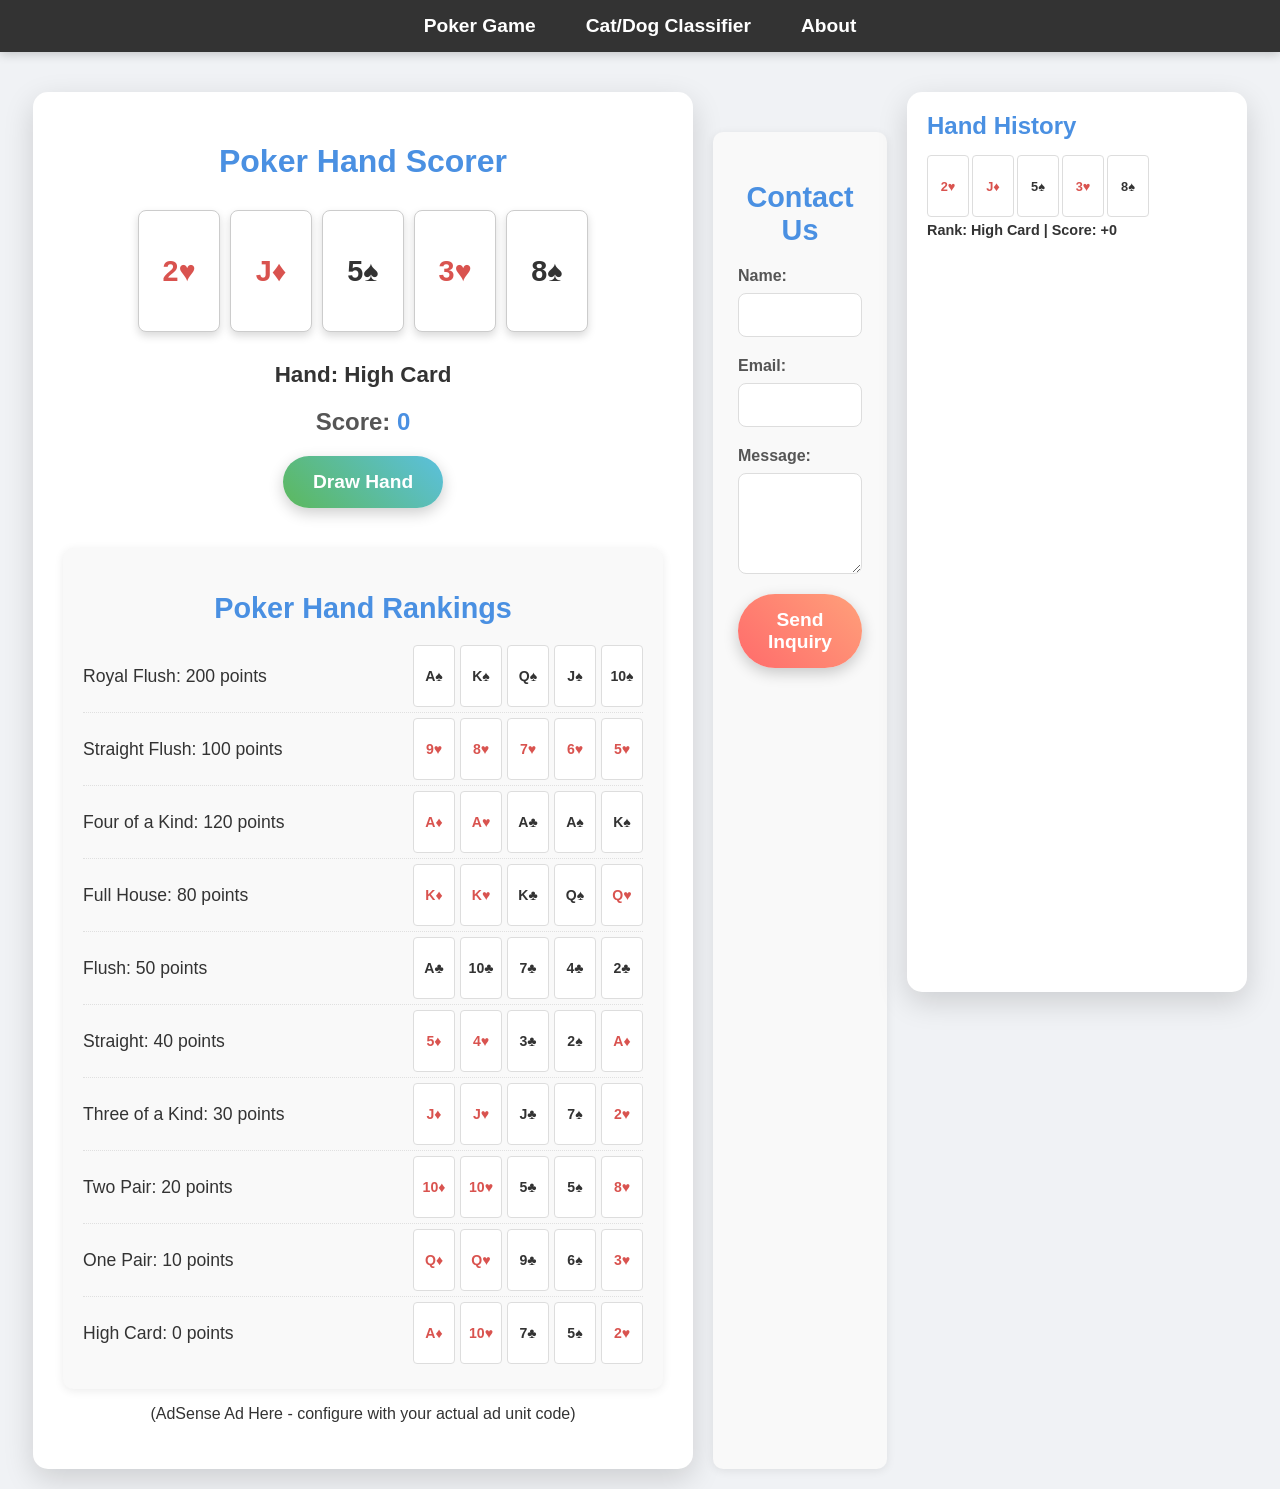
<file: index.html>
<!DOCTYPE html>
<html lang="en">
<head>
    <meta charset="UTF-8">
    <meta name="viewport" content="width=device-width, initial-scale=1.0">
    <title>Poker Hand Scorer</title>
    <link rel="stylesheet" href="style.css">
    <script async src="https://pagead2.googlesyndication.com/pagead/js/adsbygoogle.js?client=ca-pub-6007058588456872"
     crossorigin="anonymous"></script>
</head>
<body>
    <nav class="main-nav">
        <ul>
            <li><a href="index.html">Poker Game</a></li>
            <li><a href="predict.html">Cat/Dog Classifier</a></li>
            <li><a href="about.html">About</a></li>
        </ul>
    </nav>
    <div class="main-content-wrapper">
        <div class="container">
            <h1>Poker Hand Scorer</h1>
            <div id="hand-container" class="hand-container"></div>
            <div id="hand-rank-display" class="hand-rank-display"></div>
            <div class="score-container">
                <h2>Score: <span id="score">0</span></h2>
            </div>
            <button id="draw-button" class="draw-button">Draw Hand</button>

            <div class="hand-rankings-guide">
                <h2>Poker Hand Rankings</h2>
                <ul id="rankings-list">
                    <!-- Rankings will be populated by JavaScript -->
                </ul>
            </div>

            <!-- AdSense Ad Unit -->
            <div class="adsense-unit">
                <p>(AdSense Ad Here - configure with your actual ad unit code)</p>
                <ins class="adsbygoogle"
                     style="display:block"
                     data-ad-client="ca-pub-6007058588456872"
                     data-ad-slot="YOUR_AD_SLOT_ID"
                     data-ad-format="auto"
                     data-full-width-responsive="true"></ins>
                <script>
                     (adsbygoogle = window.adsbygoogle || []).push({});
                </script>
            </div>

        </div>

        <div class="contact-form-section">
            <h2>Contact Us</h2>
            <form action="https://formspree.io/f/mwvnkbya" method="POST">
                <label for="name">Name:</label>
                <input type="text" id="name" name="name" required>

                <label for="email">Email:</label>
                <input type="email" id="email" name="_replyto" required>

                <label for="message">Message:</label>
                <textarea id="message" name="message" rows="5" required></textarea>

                <button type="submit">Send Inquiry</button>
            </form>
        </div>
        <div id="history-log-container" class="history-log-container">
            <h2>Hand History</h2>
            <div id="history-list"></div>
        </div>
    </div>
    <script src="main.js" type="module"></script>
</body>
</html>
</file>
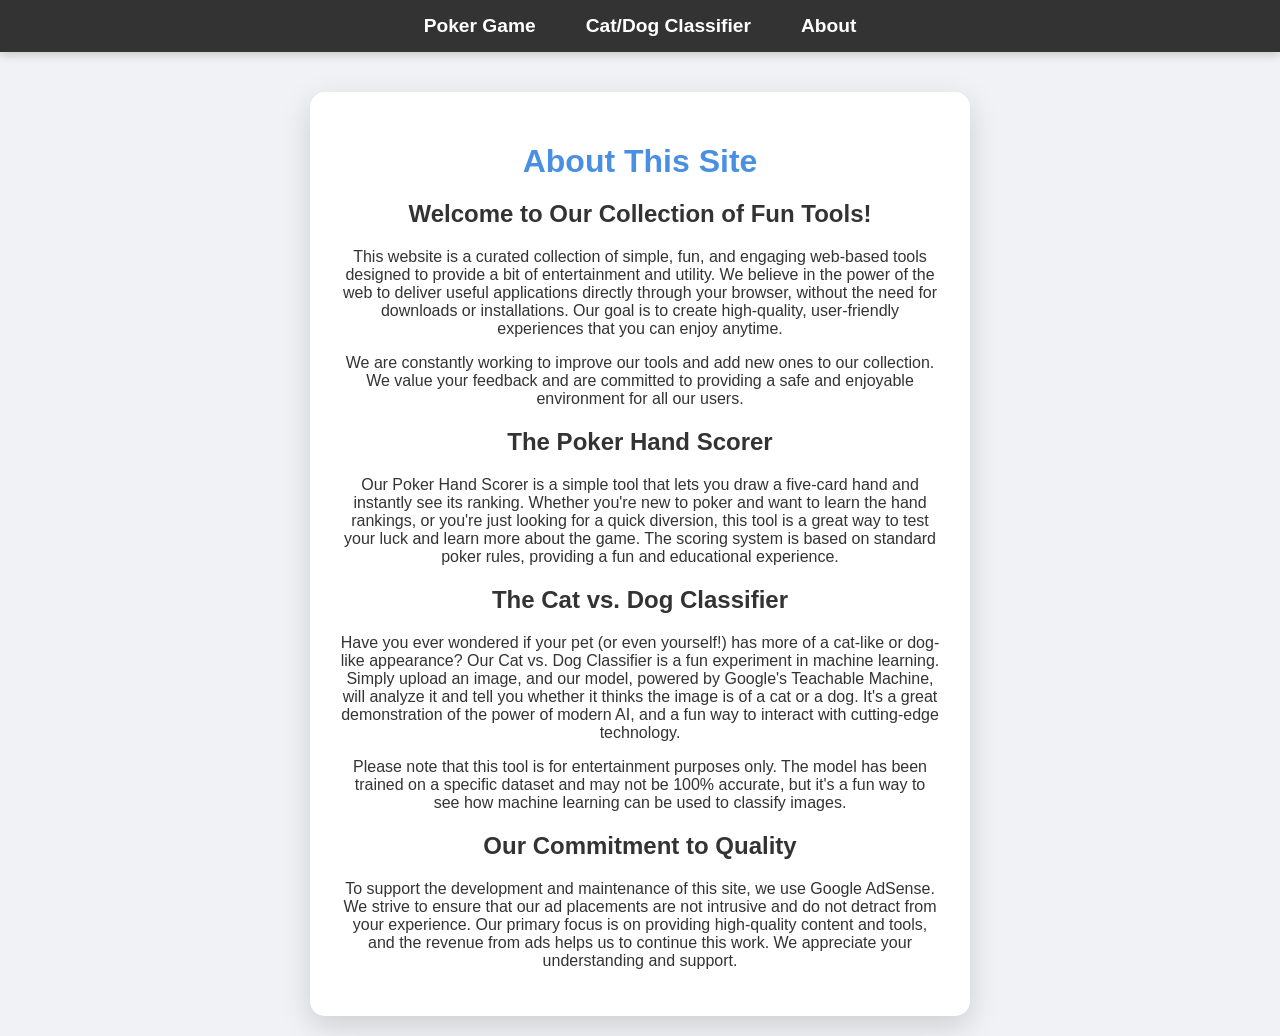
<file: about.html>
<!DOCTYPE html>
<html lang="en">
<head>
    <meta charset="UTF-8">
    <meta name="viewport" content="width=device-width, initial-scale=1.0">
    <title>About This Site</title>
    <link rel="stylesheet" href="style.css">
    <script async src="https://pagead2.googlesyndication.com/pagead/js/adsbygoogle.js?client=ca-pub-6007058588456872"
     crossorigin="anonymous"></script>
</head>
<body>
    <nav class="main-nav">
        <ul>
            <li><a href="index.html">Poker Game</a></li>
            <li><a href="predict.html">Cat/Dog Classifier</a></li>
            <li><a href="about.html">About</a></li>
        </ul>
    </nav>

    <div class="main-content-wrapper">
        <div class="container about-container">
            <h1>About This Site</h1>

            <div class="about-section">
                <h2>Welcome to Our Collection of Fun Tools!</h2>
                <p>
                    This website is a curated collection of simple, fun, and engaging web-based tools designed to provide a bit of entertainment and utility. We believe in the power of the web to deliver useful applications directly through your browser, without the need for downloads or installations. Our goal is to create high-quality, user-friendly experiences that you can enjoy anytime.
                </p>
                <p>
                    We are constantly working to improve our tools and add new ones to our collection. We value your feedback and are committed to providing a safe and enjoyable environment for all our users.
                </p>
            </div>

            <div class="about-section">
                <h2>The Poker Hand Scorer</h2>
                <p>
                    Our Poker Hand Scorer is a simple tool that lets you draw a five-card hand and instantly see its ranking. Whether you're new to poker and want to learn the hand rankings, or you're just looking for a quick diversion, this tool is a great way to test your luck and learn more about the game. The scoring system is based on standard poker rules, providing a fun and educational experience.
                </p>
            </div>

            <div class="about-section">
                <h2>The Cat vs. Dog Classifier</h2>
                <p>
                    Have you ever wondered if your pet (or even yourself!) has more of a cat-like or dog-like appearance? Our Cat vs. Dog Classifier is a fun experiment in machine learning. Simply upload an image, and our model, powered by Google's Teachable Machine, will analyze it and tell you whether it thinks the image is of a cat or a dog. It's a great demonstration of the power of modern AI, and a fun way to interact with cutting-edge technology.
                </p>
                <p>
                    Please note that this tool is for entertainment purposes only. The model has been trained on a specific dataset and may not be 100% accurate, but it's a fun way to see how machine learning can be used to classify images.
                </p>
            </div>

            <div class="about-section">
                <h2>Our Commitment to Quality</h2>
                <p>
                    To support the development and maintenance of this site, we use Google AdSense. We strive to ensure that our ad placements are not intrusive and do not detract from your experience. Our primary focus is on providing high-quality content and tools, and the revenue from ads helps us to continue this work. We appreciate your understanding and support.
                </p>
            </div>
        </div>
    </div>

</body>
</html>
</file>
<file: style.css>
:root {
    --card-width: 80px;
    --card-height: 120px;
    --background-color: #f0f2f5;
    --text-color: #333;
    --white: #fff;
    --shadow-color: rgba(0, 0, 0, 0.15);
    --red-card: #d9534f;
    --black-card: #333;
}

body {
    font-family: 'Helvetica Neue', sans-serif;
    background-color: var(--background-color);
    color: var(--text-color);
    margin: 0;
    padding: 0; /* Remove padding from body to let nav fill width */
    display: flex;
    flex-direction: column; /* Stack nav and main content */
    align-items: center; /* Center content horizontally */
    min-height: 100vh;
}

.main-content-wrapper {
    display: flex;
    gap: 20px; /* Space between main game and history log */
    max-width: 1200px; /* Adjust as needed */
    width: 100%;
    padding: 20px; /* Add padding here instead of body */
    justify-content: center; /* Center the two main columns */
}

/* Navigation Bar Styles */
.main-nav {
    width: 100%;
    background-color: #333;
    padding: 15px 0;
    margin-bottom: 20px; /* Space below nav */
    box-shadow: 0 2px 10px rgba(0, 0, 0, 0.2);
}

.main-nav ul {
    list-style: none;
    margin: 0;
    padding: 0;
    display: flex;
    justify-content: center;
    gap: 30px;
}

.main-nav a {
    color: var(--white);
    text-decoration: none;
    font-size: 1.2em;
    font-weight: bold;
    padding: 5px 10px;
    border-radius: 5px;
    transition: background-color 0.3s ease;
}

.main-nav a:hover {
    background-color: #555;
}


.container {
    background-color: var(--white);
    border-radius: 15px;
    padding: 30px;
    box-shadow: 0 10px 30px var(--shadow-color);
    text-align: center;
    max-width: 600px;
    width: 100%;
    flex-shrink: 0; /* Prevent the main container from shrinking */
}

/* Styles specific to the classifier page */
.classifier-container {
    display: flex;
    flex-direction: column;
    align-items: center;
    padding: 30px;
}

.classifier-container h1 {
    margin-bottom: 10px;
}

.classifier-container p {
    margin-bottom: 20px;
}

#imageUpload {
    margin-bottom: 20px;
    padding: 10px;
    border: 1px solid #ccc;
    border-radius: 8px;
    width: 80%;
}

#uploadedImage {
    border: 1px solid #ddd;
    border-radius: 8px;
    box-shadow: 0 4px 10px rgba(0, 0, 0, 0.1);
    margin-bottom: 20px;
}

#predictionResult {
    margin-top: 20px;
    font-size: 1.2em;
    font-weight: bold;
}

.model-disclaimer {
    font-size: 0.8em;
    color: #888;
    margin-top: 30px;
}


/* Existing styles */
.history-log-container {
    background-color: var(--white);
    border-radius: 15px;
    padding: 20px;
    box-shadow: 0 10px 30px var(--shadow-color);
    width: 300px; /* Fixed width for history log */
    flex-shrink: 0;
    max-height: calc(100vh - 40px); /* Adjust height to fit viewport, considering padding */
    overflow-y: auto; /* Enable vertical scrolling */
    text-align: left;
}

.history-log-container h2 {
    color: #4a90e2;
    margin-top: 0;
    margin-bottom: 15px;
    font-size: 1.5em;
}

#history-list {
    list-style: none;
    padding: 0;
    margin: 0;
}

.history-item {
    margin-bottom: 15px;
    padding-bottom: 15px;
    border-bottom: 1px dashed #e0e0e0;
}

.history-item:last-child {
    border-bottom: none;
}

.history-item-cards {
    display: flex;
    gap: 3px; /* Smaller gap for history cards */
    margin-top: 5px;
    flex-wrap: wrap;
}

.history-card {
    width: 30px; /* Even smaller cards for history */
    height: 45px;
    font-size: 0.6em;
    border-radius: 3px;
    border: 1px solid #eee;
    box-shadow: none;
}

.history-hand-info {
    font-size: 0.9em;
    margin-top: 5px;
    font-weight: bold;
}

h1 {
    color: #4a90e2;
    margin-bottom: 20px;
}

.hand-container {
    display: flex;
    justify-content: center;
    gap: 10px;
    margin: 30px 0;
    flex-wrap: wrap;
}

.card {
    width: var(--card-width);
    height: var(--card-height);
    border: 1px solid #ccc;
    border-radius: 8px;
    display: flex;
    justify-content: center;
    align-items: center;
    font-size: 1.8em;
    font-weight: bold;
    background-color: var(--white);
    box-shadow: 0 4px 8px var(--shadow-color);
    transition: transform 0.2s ease;
}

.card:hover {
    transform: translateY(-5px);
}

.card.red {
    color: var(--red-card);
}

.hand-rank-display {
    margin: 20px 0;
    font-size: 1.4em;
    font-weight: bold;
    color: #333;
    min-height: 25px;
}

.score-container h2 {
    font-size: 1.5em;
    color: #555;
}

#score {
    color: #4a90e2;
    font-weight: bold;
}

.draw-button {
    background: linear-gradient(45deg, #5cb85c, #5bc0de);
    color: var(--white);
    border: none;
    border-radius: 50px;
    padding: 15px 30px;
    font-size: 1.2em;
    font-weight: bold;
    cursor: pointer;
    transition: all 0.3s ease;
    box-shadow: 0 5px 15px rgba(0, 0, 0, 0.2);
}

.draw-button:hover, .draw-button:focus {
    transform: translateY(-3px);
    box-shadow: 0 8px 25px rgba(0, 0, 0, 0.3);
    outline: none;
}

.draw-button:active {
    transform: translateY(-1px);
}

.hand-rankings-guide {
    margin-top: 40px;
    background-color: #f9f9f9;
    padding: 20px;
    border-radius: 10px;
    box-shadow: 0 2px 10px rgba(0, 0, 0, 0.08);
}

.hand-rankings-guide h2 {
    color: #4a90e2;
    margin-bottom: 15px;
    font-size: 1.8em;
}

#rankings-list {
    list-style: none;
    padding: 0;
    margin: 0;
    font-size: 1.1em;
    line-height: 1.6;
}

#rankings-list li {
    padding: 5px 0;
    border-bottom: 1px dotted #e0e0e0;
    display: flex;
    justify-content: space-between;
    align-items: center;
    flex-wrap: wrap;
}

#rankings-list li:last-child {
    border-bottom: none;
}

.ranking-example-cards {
    display: flex;
    gap: 5px;
    margin-left: 10px;
}

.small-card {
    width: 40px;
    height: 60px;
    font-size: 0.8em;
    border-radius: 4px;
    box-shadow: none;
    border: 1px solid #ddd;
}

.contact-form-section {
    margin-top: 40px;
    text-align: left;
    background-color: #f9f9f9;
    padding: 25px;
    border-radius: 10px;
    box-shadow: 0 2px 10px rgba(0, 0, 0, 0.08);
}

.contact-form-section h2 {
    color: #4a90e2;
    margin-bottom: 20px;
    font-size: 1.8em;
    text-align: center;
}

.contact-form-section form {
    display: flex;
    flex-direction: column;
}

.contact-form-section label {
    margin-bottom: 8px;
    font-weight: bold;
    color: #555;
}

.contact-form-section input[type="text"],
.contact-form-section input[type="email"],
.contact-form-section textarea {
    padding: 12px;
    margin-bottom: 20px;
    border: 1px solid #ddd;
    border-radius: 8px;
    font-size: 1em;
    width: 100%;
    box-sizing: border-box; /* Include padding and border in the element's total width and height */
}

.contact-form-section textarea {
    resize: vertical;
    min-height: 100px;
}

.contact-form-section button[type="submit"] {
    background: linear-gradient(45deg, #ff6b6b, #ffa07a); /* A new gradient for the contact button */
    color: var(--white);
    border: none;
    border-radius: 50px;
    padding: 15px 30px;
    font-size: 1.2em;
    font-weight: bold;
    cursor: pointer;
    transition: all 0.3s ease;
    box-shadow: 0 5px 15px rgba(0, 0, 0, 0.2);
    align-self: center; /* Center the button */
    max-width: 200px;
}

.contact-form-section button[type="submit"]:hover {
    transform: translateY(-3px);
    box-shadow: 0 8px 25px rgba(0, 0, 0, 0.3);
}
</file>
